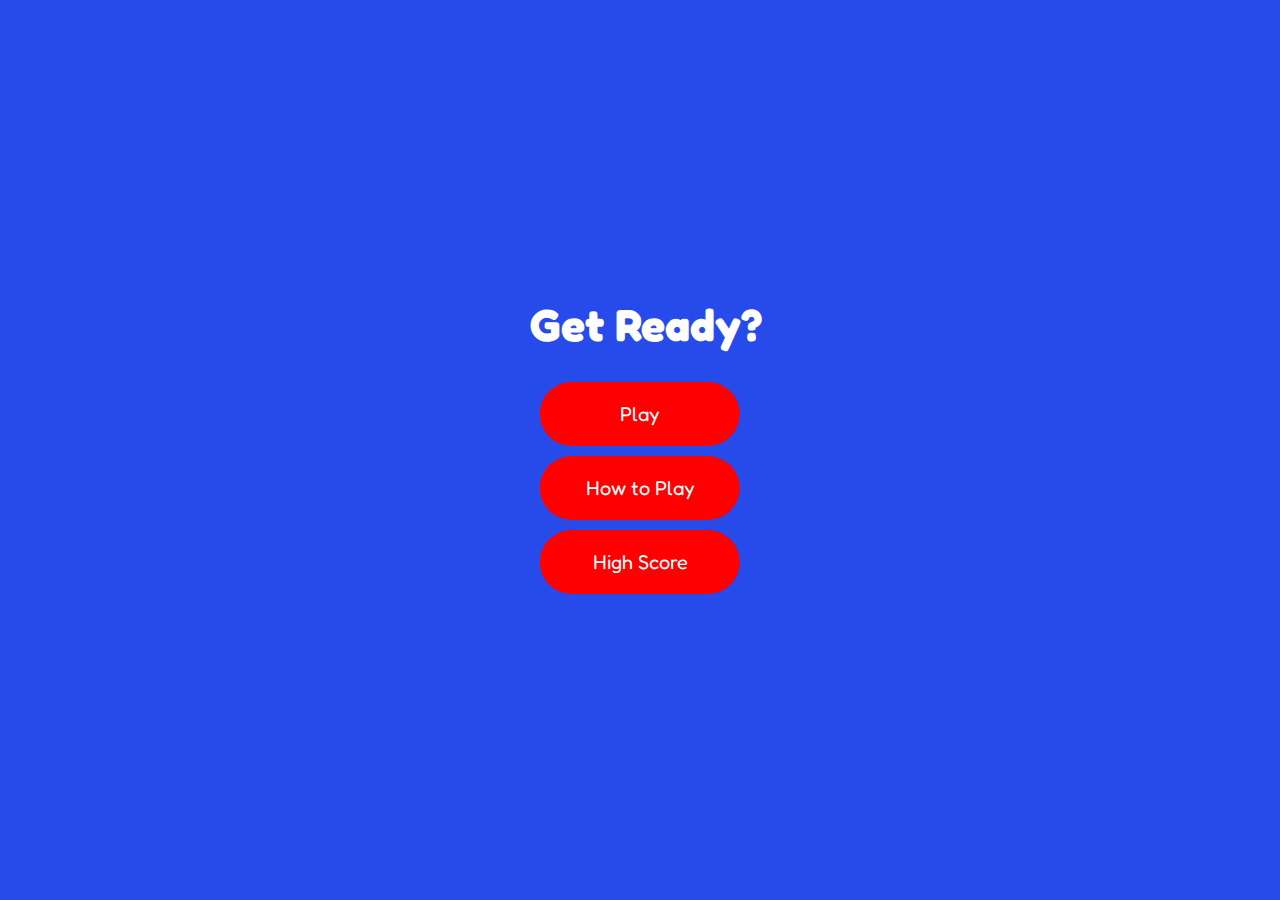
<file: index.html>
<!DOCTYPE html>
<html lang="en">
<head>
    <meta charset="UTF-8">
    <meta http-equiv="X-UA-Compatible" content="IE=edge">
    <meta name="viewport" content="width=device-width, initial-scale=1.0">
    <title>Home Page</title>
    <link href="assets/css/style.css" rel="stylesheet">
</head>
<body>
  <div class="container">
    <div id="home" class="content-column content-center">
        <h1>Get Ready?</h1>
        <a href="quiz-page.html" class="btn">Play</a>
        <a href="how-to-play.html" class="btn" id="how-to-play-btn">How to Play</a>
        <a href="highscores.html" class="btn" id="highscore-btn">High Score</a>
    </div>
</div> 
</body>
  
  </html>
</file>
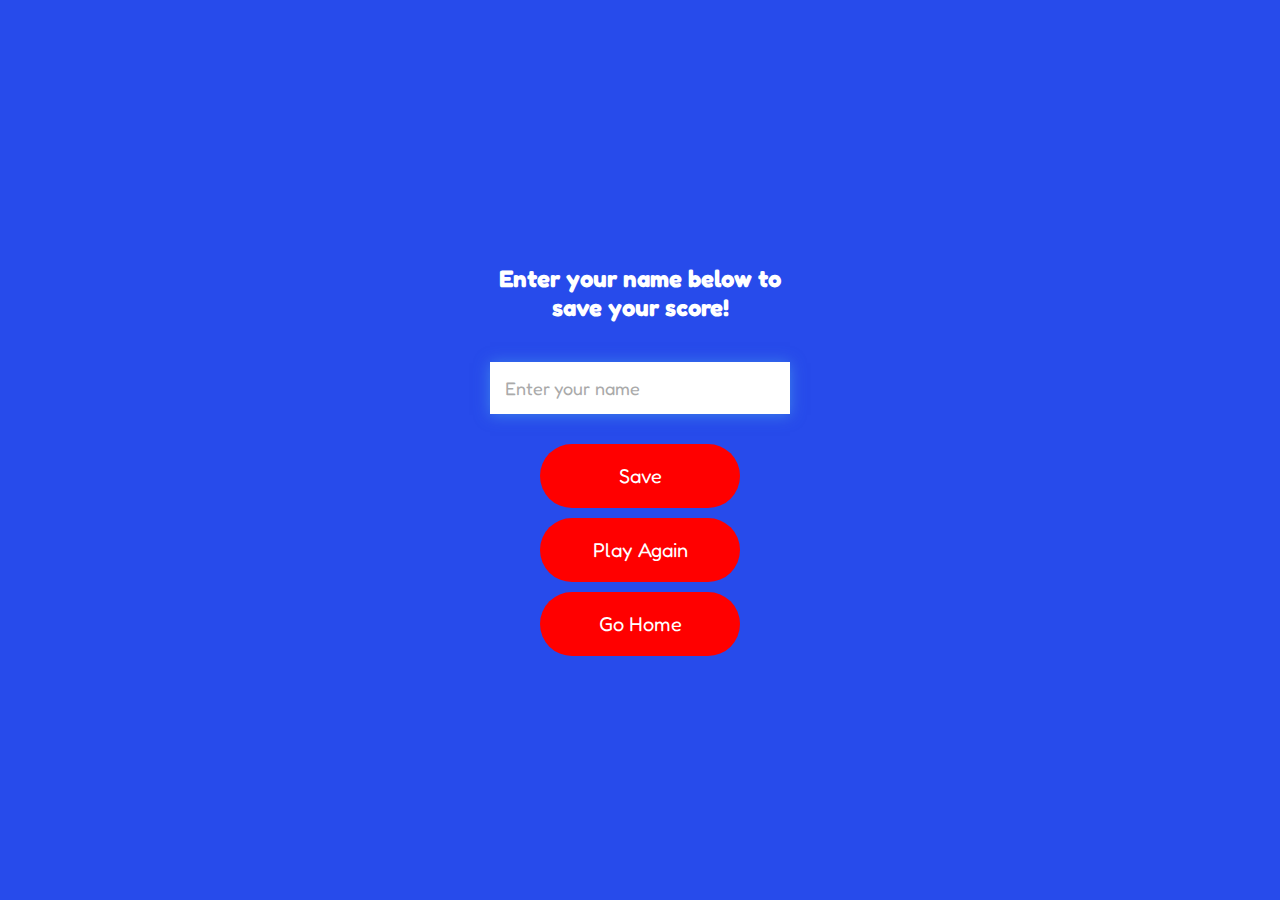
<file: end-page.html>
<!DOCTYPE html>
<html lang="en">
<head>
    <meta charset="UTF-8">
    <meta name="viewport" content="width=device-width, initial-scale=1.0">
    <title>Document</title>
    <link rel="stylesheet" href="assets/css/style.css">
</head>
<body>
    <div class="container">
        <div id="end" class="content-center content-column">
            <h1 id="finalScore">0</h1>
            <form class="end-form-container">
                <h2 id="end-text">Enter your name below to save your score!</h2>
                <input type="text" name="name" id="username" placeholder="Enter your name">
                <button class="btn" id="saveScoreBtn" type="submit" onclick="saveHighScore(event)" disabled>Save</button>
            </form>
            <a href="quiz-page.html" class="btn">Play Again</a>
            <a href="index.html" class="btn">Go Home</a>
        </div>
    </div>
   <script src="/assets/js/end-game.js"></script>
</body>
</html>
</file>
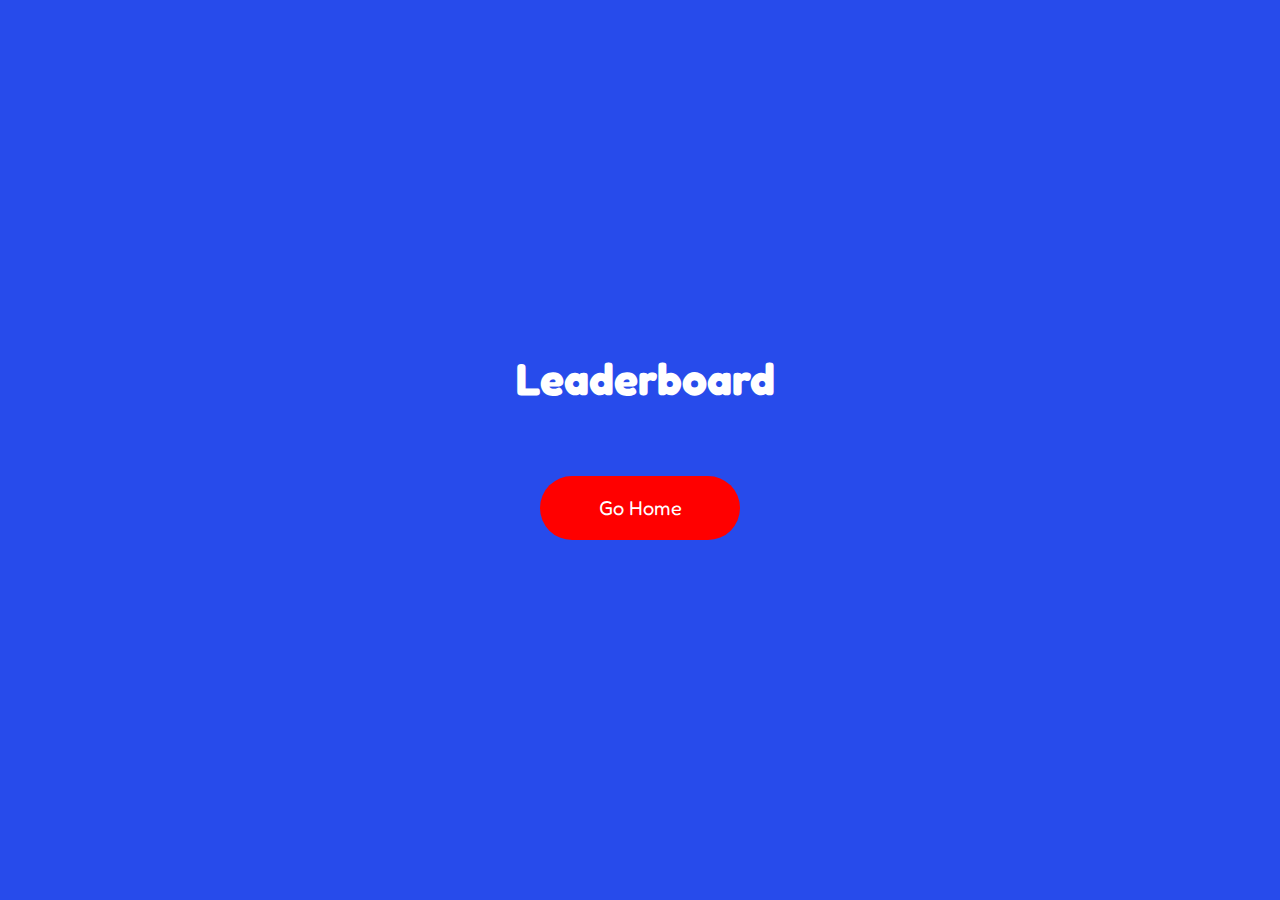
<file: highscore.html>
<!DOCTYPE html>
<html lang="en">
<head>
    <meta charset="UTF-8">
    <meta name="viewport" content="width=device-width, initial-scale=1.0">
    <title>High Scores</title>

    <link rel="stylesheet" href="assets/css/style.css">
    <link rel="stylesheet" href="https://use.fontawesome.com/releases/v5.15.4/css/all.css" integrity="sha384-DyZ88mC6Up2uqS4h/KRgHuoeGwBcD4Ng9SiP4dIRy0EXTlnuz47vAwmeGwVChigm" crossorigin="anonymous">
</head>
<body>
    <div class="container">
        <div id="leaderboard-container" class="content-center content-column">
            <h1 id="finalScore">Leaderboard</h1>
            <ul id="highScoresList"></ul>
            <a href="index.html" class="btn">Go Home</a>
        </div>
    </div>
    <script src="/assets/js/highscore.js"></script>
</body>

</html>
</file>
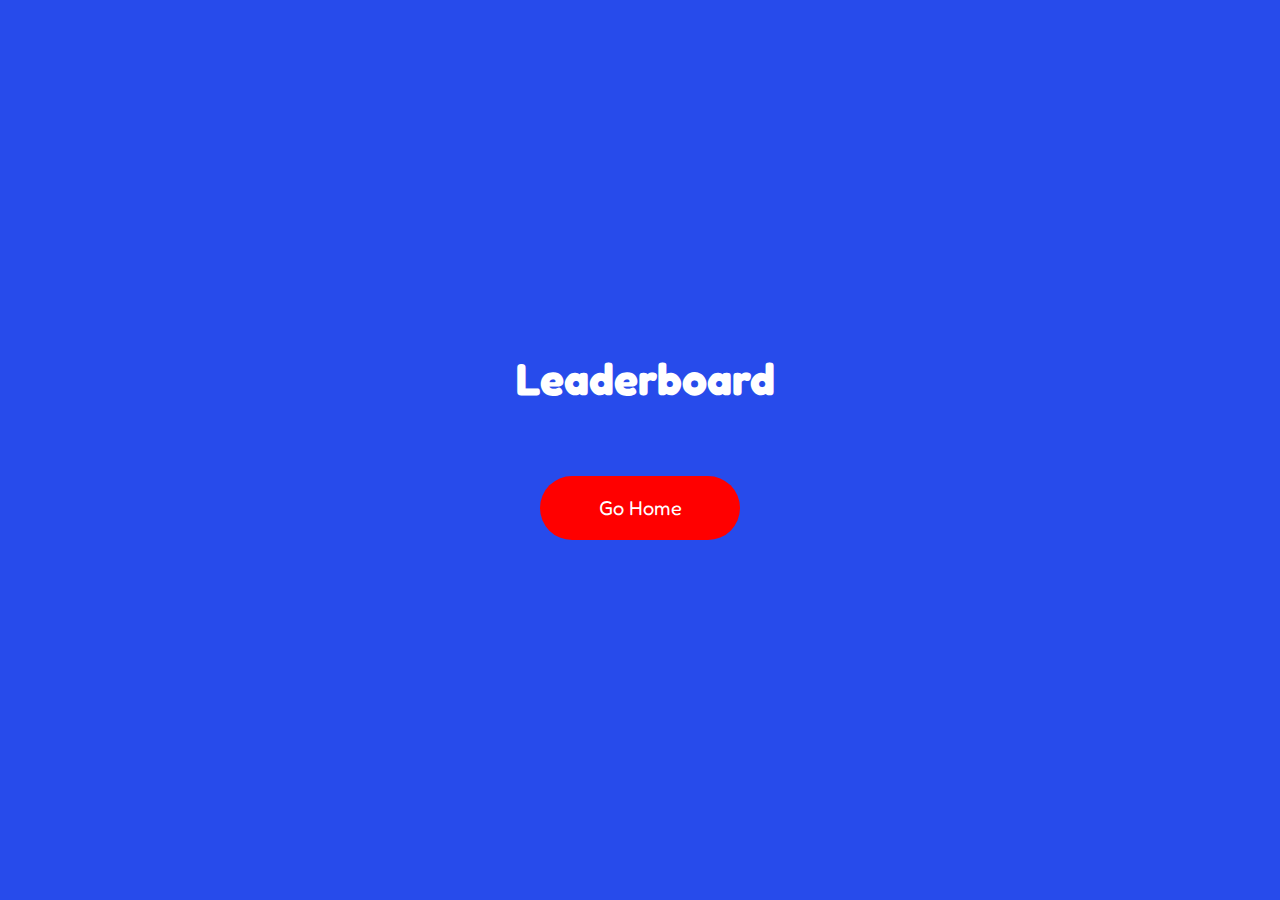
<file: highscores.html>
<!DOCTYPE html>
<html lang="en">
<head>
    <meta charset="UTF-8">
    <meta name="viewport" content="width=device-width, initial-scale=1.0">
    <title>High Scores</title>

    <link rel="stylesheet" href="assets/css/style.css">
    <link rel="stylesheet" href="https://use.fontawesome.com/releases/v5.15.4/css/all.css" integrity="sha384-DyZ88mC6Up2uqS4h/KRgHuoeGwBcD4Ng9SiP4dIRy0EXTlnuz47vAwmeGwVChigm" crossorigin="anonymous">
</head>
<body>
    <div class="container">
        <div id="leaderboard-container" class="content-center content-column">
            <h1 id="finalScore">Leaderboard</h1>
            <ul id="highScoresList"></ul>
            <a href="index.html" class="btn">Go Home</a>
        </div>
    </div>
    <script src="assets/js/highscores.js"></script>
</body>

</html>
</file>
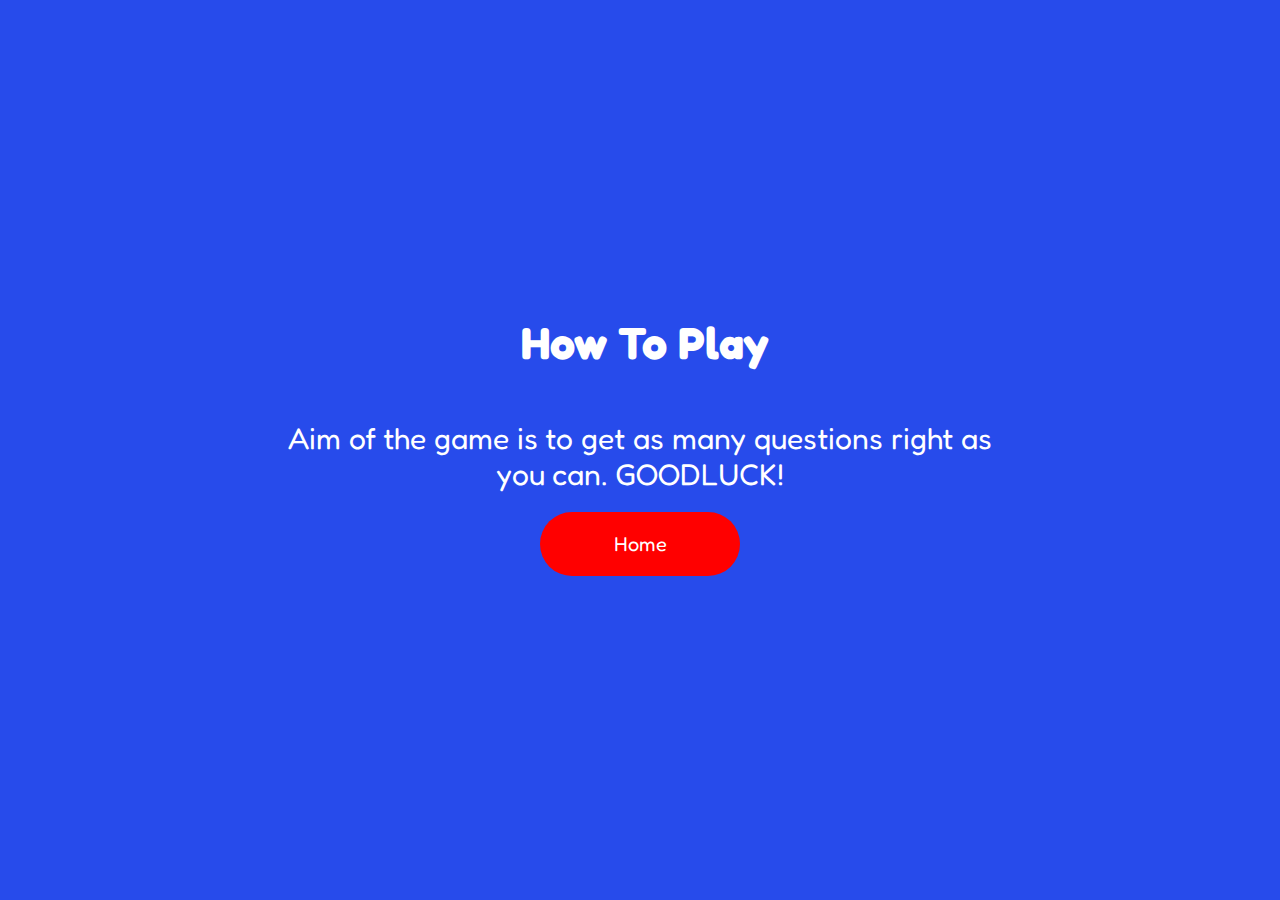
<file: how-to-play.html>
<!DOCTYPE html>
<html lang="en">
<head>
    <meta charset="UTF-8">
    <meta http-equiv="X-UA-Compatible" content="IE=edge">
    <meta name="viewport" content="width=device-width, initial-scale=1.0">
    <link rel="stylesheet" href="assets/css/style.css">
    <title>Document</title>
</head>
<body>

    <div class="container">
        <div id="home" class="content-column content-center">
            <h1>How To Play</h1>
            <p class ="how-to-text">Aim of the game is to get as many questions right as you can. GOODLUCK!</p>
            <a href="index.html" class="btn">Home</a>
        </div>
    </div> 
</body>
</html>
</file>
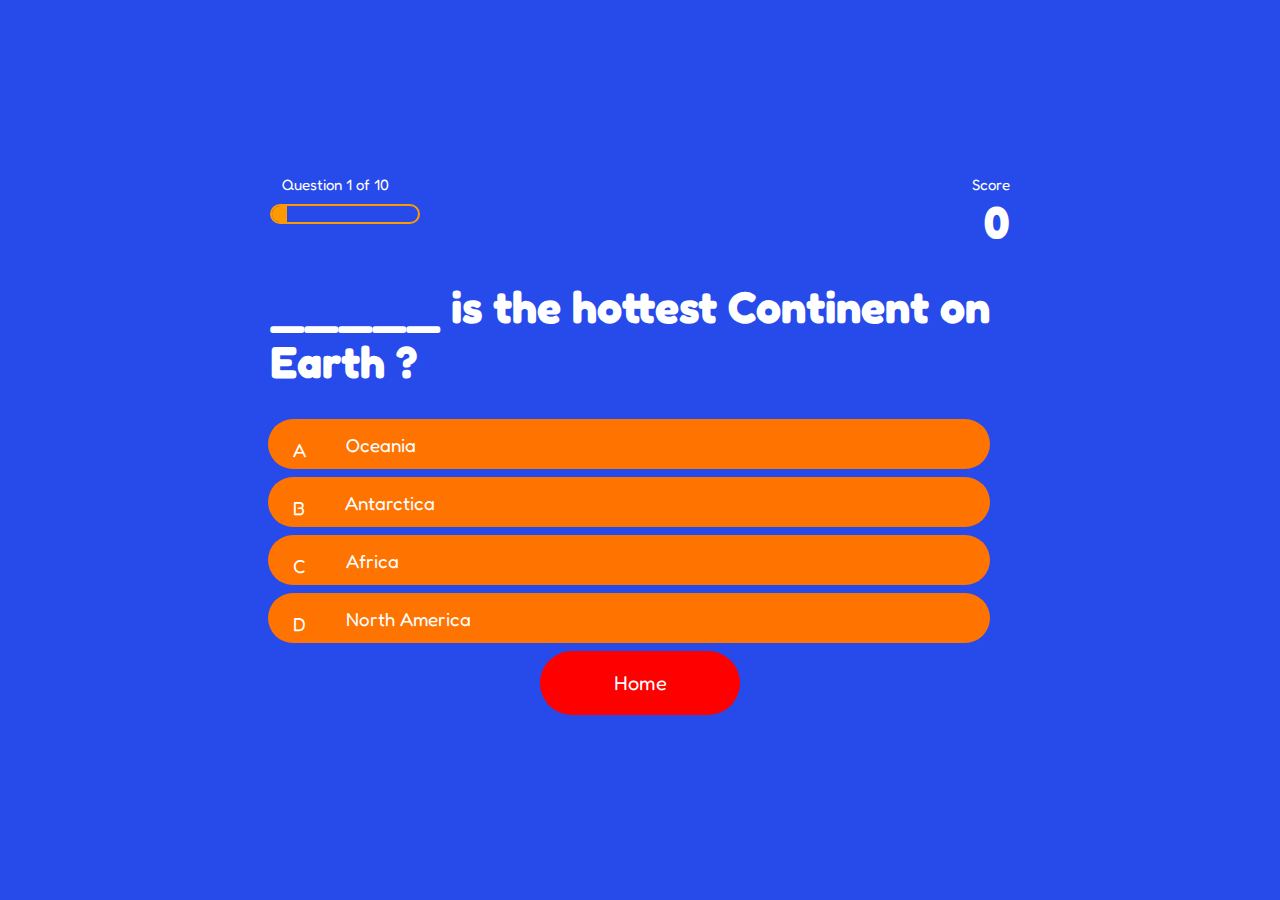
<file: quiz-page.html>
<!DOCTYPE html>
<html lang="en">
<head>
    <meta charset="UTF-8">
    <meta http-equiv="X-UA-Compatible" content="IE=edge">
    <meta name="viewport" content="width=device-width, initial-scale=1.0">
    <title>Quize Page</title>
    <link href="assets/css/style.css" rel="stylesheet">
</head>
<body>
    <div class="container">
        <div id="game" class="quiz-center content-column">
            <div id="quiz">
              <div class="quiz-item">
                  <p id="progressText" class="quiz-prefix">
                      Question
                  </p>
                  <div id="progressBar">
                      <div id="progressBarFull"></div>
                  </div>
              </div> 
              <div class="quiz-item">
                  <p class="quiz-prefix">
                      Score
                  </p>
                  <h1 class="quiz-main-text" id="score">
                      0
                  </h1>
              </div> 
            </div>
            <h1 id="question">What is the answer</h1>
            <div class="choice-container">
                <p class="choice-prefix">A</p>
                <p class="choice-text" data-number="1">Choice</p>
            </div>
            <div class="choice-container">
                <p class="choice-prefix">B</p>
                <p class="choice-text" data-number="2">Choice 2</p>
            </div>
            <div class="choice-container">
                <p class="choice-prefix">C</p>
                <p class="choice-text" data-number="3">Choice 3</p>
            </div>
            <div class="choice-container">
                <p class="choice-prefix">D</p>
                <p class="choice-text" data-number="4">Choice 4</p>
            </div>
            <div class="container-home">
                <div id="home-btn" class="content-column-home content-center-home">
                    <a href="index.html" class="btn">Home</a>
                </div>
            </div> 
        </div>
    </div>
    
    <script src="assets/js/quiz.js">
        
    </script>
</body>

</html>
</file>
<file: assets/css/style.css>
@import url('https://fonts.googleapis.com/css2?family=Fredoka+One&display=swap');

/*------------------------------ Index page */
:root {
    background-color:rgb(39, 75, 235);
}

* {
    box-sizing: border-box;
    margin: 0;
    padding: 0;
    font-size: 62.5%;
    font-family: 'Fredoka One';
}

h1 {
    font-size: 3.5vw;
    color: white;
    margin-bottom: 3rem;
    margin-left: 1rem;
}

h2 {
    font-size: 4.2rem;
    margin-bottom: 4rem;
}

.container {
    width: 100vw;
    height: 100vh;
    display: flex;
    justify-content: center;
    max-width: 80rem;
    margin: 0 auto;
    padding: 2rem;
}



.content-column {
    display: flex;
    flex-direction: column;
}

.content-center {
    justify-content: center;
    align-items: center;
}

.quiz-center {
    justify-content: center;
}

.text-center {
    text-align: center;
}

.hidden {
    display: none;
}

.btn {
    font-size: 2rem;
    padding: 2rem 0;
    width: 20rem;
    text-align: center;
    margin-bottom: 1rem;
    text-decoration: none;
    color: white;
    background: rgb(255, 0, 0);
    border-radius: 50px;
}

.btn:hover {
    cursor: pointer;
    box-shadow: 0 0.1rem 1rem 0 rgb(104, 0, 0);
    transition: transform 150ms;
    transform: scale(1.03)
}

.btn:disabled:hover {
    cursor:not-allowed;
    box-shadow: none;
    transform: none;
}

.fa-medal {
    font-size:2.5rem;
    margin-left: 1rem;
}


/*------------------------------ Quiz Page */



.choice-container {
    display: flex;
    margin-bottom: 0.8rem;
    margin-left: 0.8rem;
    width: 95%;
    border-radius: 100px;
    background: rgb(255, 115, 0);
    font-size: 3rem;
    min-width: 70rem;
    height: 5rem;
}

.choice-container:hover {
    cursor: pointer;
    box-shadow: 0 0.4rem 1.4rem 0 rgb(3, 3, 88);
    transform: scale(1.02);
}

.choice-prefix {
    padding: 2rem 2.5rem;
    color: white;
}

.choice-text {
    padding: 1.5rem;
    width: 100%;
    color: white;
}

.correct {
    background: rgb(153, 255, 0);
}

.incorrect {
    background: rgb(255, 0, 0);
}

.time-number {
    font-size: 4rem;
    text-align: center;

}

.timer {
    font-size: 3rem;
    text-align: center;
    
}

.timer-content {
   margin-top: 10rem;
}
/* QUIZ */

#quiz {
    display: flex;
    justify-content: space-between;
}

.quiz-prefix {
    text-align: center;
    font-size: 1.5rem;
    color: white;
    margin-right: 1rem;
}

.quiz-main-text {
    text-align: center;
    margin-right: 1rem;
    
    
}

#progressBar {
    width: 15rem;
    height: 2rem;
    border: 0.2rem solid rgb(255, 153, 0);
    margin-top: 1rem;
    margin-left: 1rem;
    border-radius: 50px;
    overflow: hidden;

}

#progressBarFull {
    height: 100%;
    background: rgb(255, 153, 0);
    width: 0%;
}

@media screen and (max-width: 768px) {
    .choice-container {
        min-width: 10%;


    }

}

.content-column-home {
    display: flex;
    flex-direction: column;
}

.content-center-home {
    justify-content: center;
    align-items: center;
}

/* -------------------------------- end page */

.end-form-container {
    width: 100%;
    display: flex;
    flex-direction: column;
    align-items: center;
    max-width: 30rem;
}

input {
    margin-bottom: 1rem;
    width: 20rem;
    padding: 1.5rem;
    font-size: 1.8rem;
    border: none;
    box-shadow: 0 0.1rem 1.4rem 0 rgba(86, 185, 235, 0.5);
}

input::placeholder {
    color: #aaa;
}

#username {
    margin-bottom: 3rem;
    width: 100%;
    outline: none;
}

#end-text {
    font-size: 2.4rem;
    color: #fff;
    text-align: center;
}

#saveScoreBtn {
    border: none;
}

.fa-home {
    margin-left: 1rem;
    font-size: 2rem;
    color: rgb(28, 26, 26)
}

/* ------------------------------ HIGHSCORE */

body {
    color: #fff;
}

#highScoresList {
    list-style: none;
    margin-bottom: 4rem;
}

.high-score {
    font-size: 2.8rem;
    margin-bottom: 0.5rem;
}

/* ------------------------------ HOW TO */

.how-to-text {
    font-size: 3rem;
    text-align: center;
    padding:2rem;
    color: white;
}
</file>
